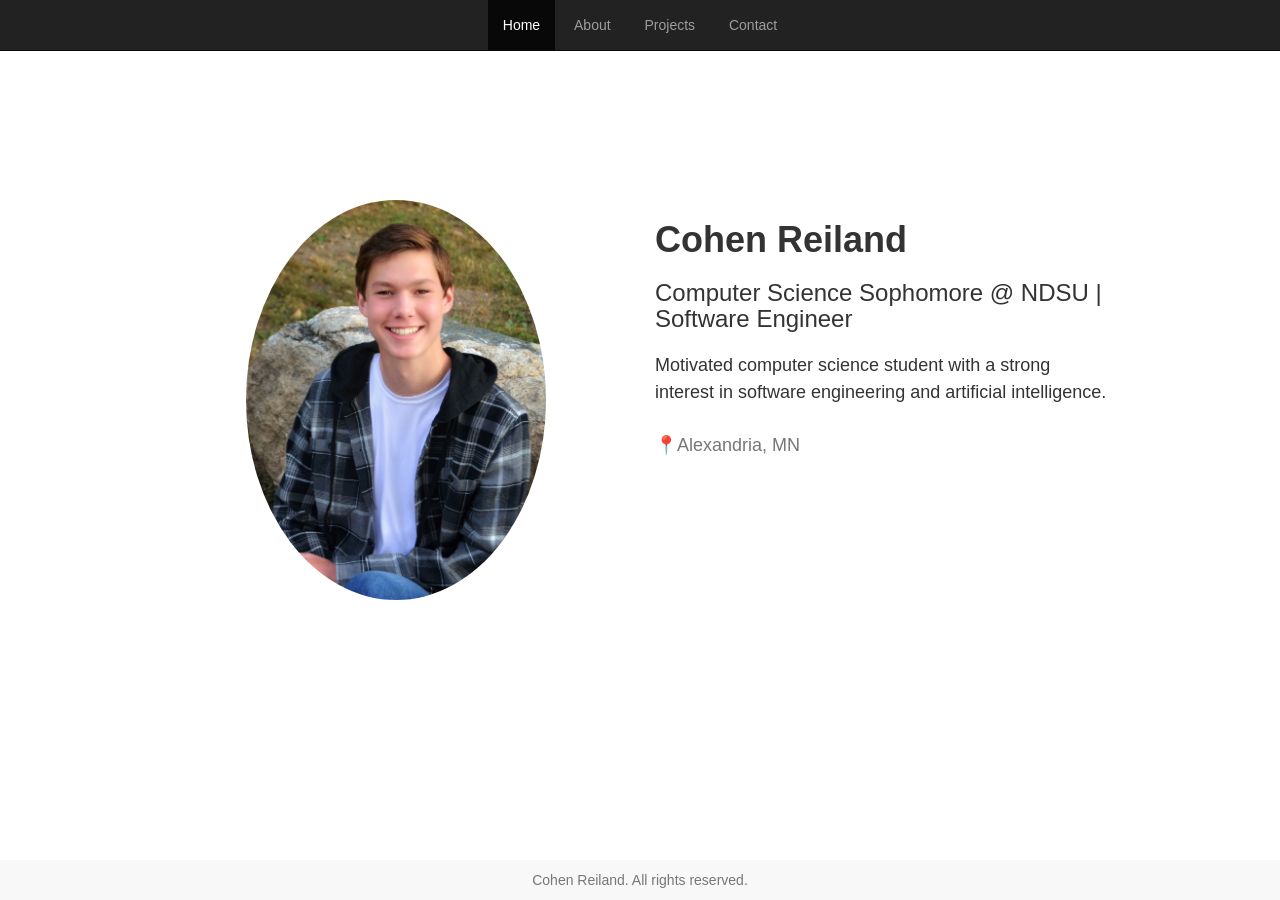
<file: index.html>
<!doctype html>
<html lang="en">
  <head>
    <title>Cohen Reiland | Portfolio</title>
    <meta charset="utf-8" />
    <meta name="viewport" content="width=device-width, initial-scale=1" />
    <link
      rel="stylesheet"
      href="https://maxcdn.bootstrapcdn.com/bootstrap/3.4.1/css/bootstrap.min.css"
    />
    <link rel="stylesheet" href="css/index.css" />
    <script src="https://ajax.googleapis.com/ajax/libs/jquery/3.7.1/jquery.min.js"></script>
    <script src="https://maxcdn.bootstrapcdn.com/bootstrap/3.4.1/js/bootstrap.min.js"></script>
  </head>
  <body>
    <!-- NavBar -->
    <header>
      <nav class="navbar navbar-inverse navbar-fixed-top">
        <div class="container-fluid">
          <div class="navbar-header">
            <button
              type="button"
              class="navbar-toggle"
              data-toggle="collapse"
              data-target="#navbarCollapse"
            >
              <span class="icon-bar"></span>
              <span class="icon-bar"></span>
              <span class="icon-bar"></span>
            </button>
          </div>
          <div class="collapse navbar-collapse" id="navbarCollapse">
            <ul class="nav navbar-nav">
              <li class="active"><a href="index.html">Home</a></li>
              <li><a href="about.html">About</a></li>
              <li><a href="projects.html">Projects</a></li>
              <li><a href="contact.html">Contact</a></li>
            </ul>
          </div>
        </div>
      </nav>
    </header>

    <!-- Profile Section -->
    <div class="container">
      <div class="row">
        <div class="col-md-1"></div>
        <!-- Profile Photo -->
        <div class="col-md-5">
          <img
            id="profile-photo"
            src="./images/profile.jpg"
            class="img-circle img-responsive"
            alt="Profile Picture"
          />
        </div>

        <!-- Information Section -->
        <div class="col-md-5">
          <h1 id="name">Cohen Reiland</h1>
          <h3 id="title">
            Computer Science Sophomore @ NDSU | Software Engineer
          </h3>
          <h3 id="description">
            Motivated computer science student with a strong interest in
            software engineering and artificial intelligence.
          </h3>
          <h4 id="location">📍Alexandria, MN</h4>
        </div>
      </div>
    </div>
    <footer>Cohen Reiland. All rights reserved.</footer>
  </body>
</html>
</file>
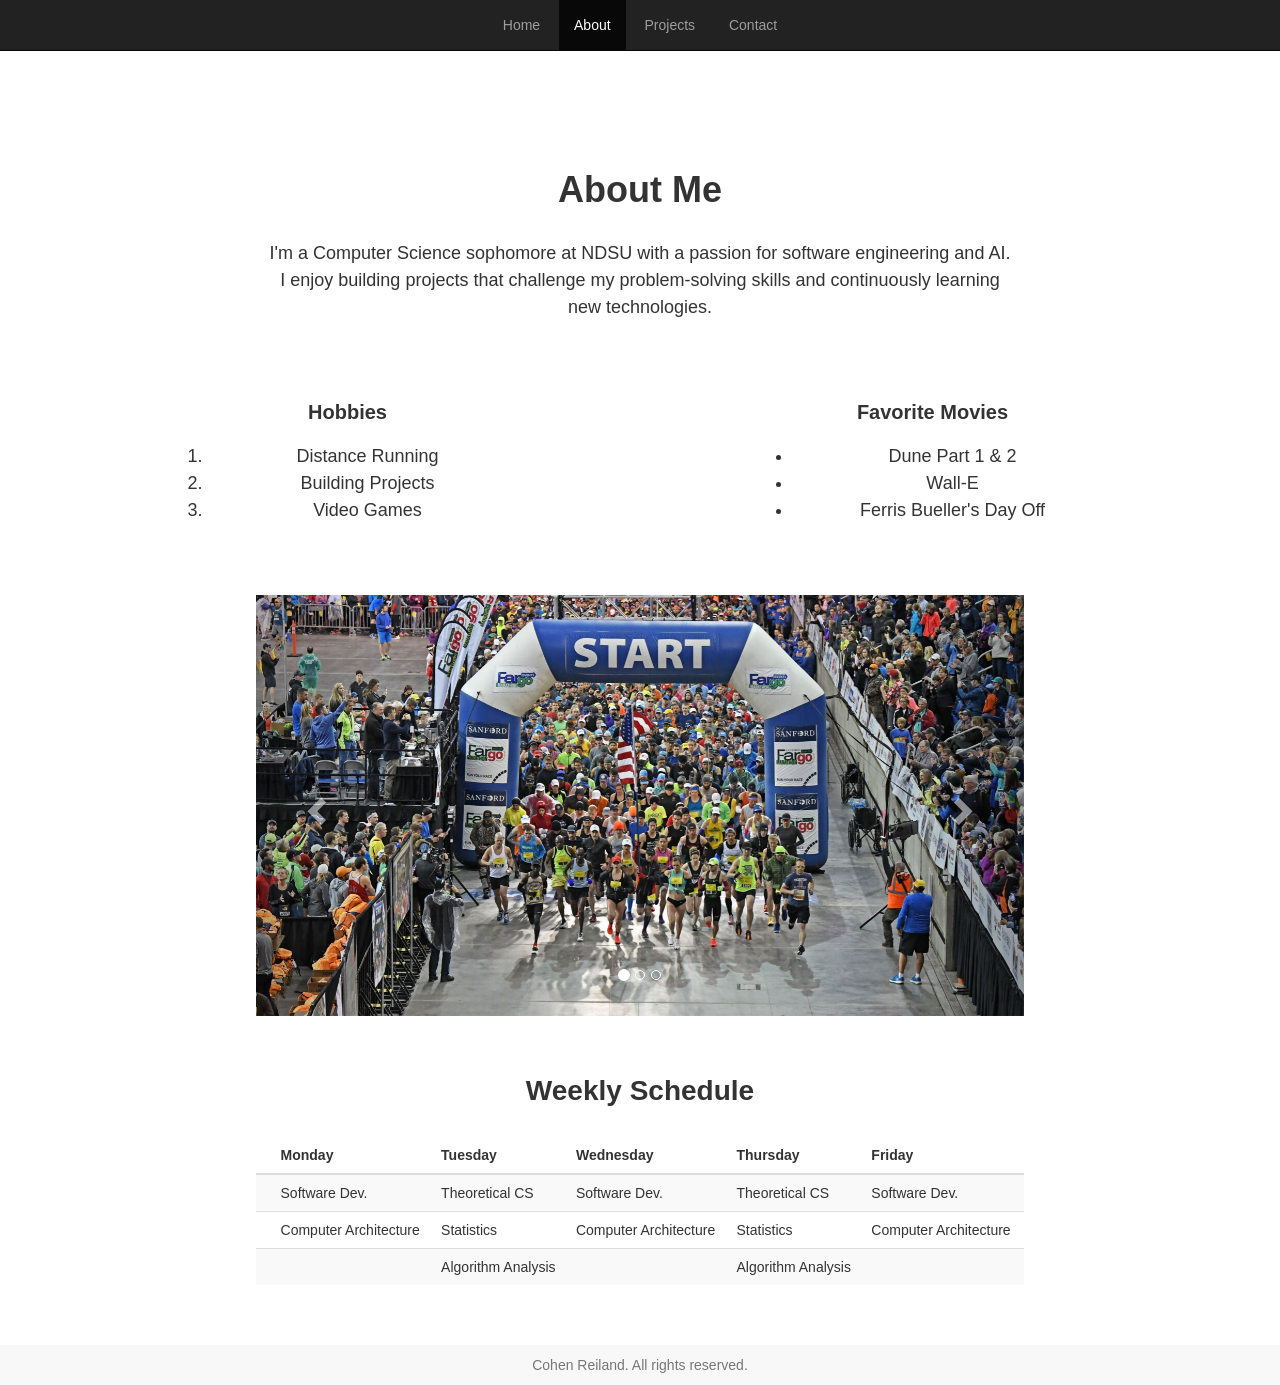
<file: about.html>
<!doctype html>
<html lang="en">
  <head>
    <title>Cohen Reiland | Portfolio</title>
    <meta charset="utf-8" />
    <meta name="viewport" content="width=device-width, initial-scale=1" />
    <link
      rel="stylesheet"
      href="https://maxcdn.bootstrapcdn.com/bootstrap/3.4.1/css/bootstrap.min.css"
    />
    <link rel="stylesheet" href="css/about.css" />
    <script src="https://ajax.googleapis.com/ajax/libs/jquery/3.7.1/jquery.min.js"></script>
    <script src="https://maxcdn.bootstrapcdn.com/bootstrap/3.4.1/js/bootstrap.min.js"></script>
  </head>
  <body>
    <!-- NavBar -->
    <header>
      <nav class="navbar navbar-inverse navbar-fixed-top">
        <div class="container-fluid">
          <div class="navbar-header">
            <button
              type="button"
              class="navbar-toggle"
              data-toggle="collapse"
              data-target="#navbarCollapse"
            >
              <span class="icon-bar"></span>
              <span class="icon-bar"></span>
              <span class="icon-bar"></span>
            </button>
          </div>
          <div class="collapse navbar-collapse" id="navbarCollapse">
            <ul class="nav navbar-nav">
              <li><a href="index.html">Home</a></li>
              <li class="active"><a href="about.html">About</a></li>
              <li><a href="projects.html">Projects</a></li>
              <li><a href="contact.html">Contact</a></li>
            </ul>
          </div>
        </div>
      </nav>
    </header>

    <!-- Information Section -->
    <div class="container">
      <div class="row">
        <div class="col-md-2"></div>
        <div class="col-md-8">
          <h1 id="about">About Me</h1>
          <h3 id="about-discription">
            I'm a Computer Science sophomore at NDSU with a passion for software
            engineering and AI. I enjoy building projects that challenge my
            problem-solving skills and continuously learning new technologies.
          </h3>
        </div>
      </div>
    </div>

    <div class="container">
      <div class="row">
        <!-- Hobbies Table -->
        <div class="col-md-1"></div>
        <div class="col-md-4">
          <h4 id="hobbies">Hobbies</h4>
          <ol id="hobbies-list">
            <li>Distance Running</li>
            <li>Building Projects</li>
            <li>Video Games</li>
          </ol>
        </div>
        <div class="col-md-2"></div>

        <!-- Movies Table -->
        <div class="col-md-4">
          <h4 id="movies">Favorite Movies</h4>
          <ul id="movies-list">
            <li>Dune Part 1 & 2</li>
            <li>Wall-E</li>
            <li>Ferris Bueller's Day Off</li>
          </ul>
          <div class="col-md-1"></div>
        </div>
      </div>
    </div>

    <!-- Image Carousel -->
    <div id="imageCarousel" class="carousel slide">
      <!-- Indicators -->
      <ol class="carousel-indicators">
        <li data-target="#imageCarousel" data-slide-to="0" class="active"></li>
        <li data-target="#imageCarousel" data-slide-to="1"></li>
        <li data-target="#imageCarousel" data-slide-to="2"></li>
      </ol>

      <!-- Slides -->
      <div class="carousel-inner">
        <div class="item active">
          <img src="images/marathon.jpg" alt="Marathon" />
        </div>
        <div class="item">
          <img src="images/dune.jpg" alt="Dune" />
        </div>
        <div class="item">
          <img src="images/hollow-knight.jpg" alt="Hollow Knight" />
        </div>
      </div>

      <!-- Controls -->
      <a class="left carousel-control" href="#imageCarousel" data-slide="prev">
        <span class="glyphicon glyphicon-chevron-left"></span>
        <span class="sr-only">Previous</span>
      </a>
      <a class="right carousel-control" href="#imageCarousel" data-slide="next">
        <span class="glyphicon glyphicon-chevron-right"></span>
        <span class="sr-only">Next</span>
      </a>
    </div>

    <!-- Weekly Schedule -->
    <h2 id="schedule">Weekly Schedule</h2>
    <table id="schedule-table" class="table table-striped table-dark">
      <thead>
        <tr>
          <th scope="col"></th>
          <th scope="col">Monday</th>
          <th scope="col">Tuesday</th>
          <th scope="col">Wednesday</th>
          <th scope="col">Thursday</th>
          <th scope="col">Friday</th>
        </tr>
      </thead>
      <tbody>
        <tr>
          <th scope="row"></th>
          <td>Software Dev.</td>
          <td>Theoretical CS</td>
          <td>Software Dev.</td>
          <td>Theoretical CS</td>
          <td>Software Dev.</td>
        </tr>
        <tr>
          <th scope="row"></th>
          <td>Computer Architecture</td>
          <td>Statistics</td>
          <td>Computer Architecture</td>
          <td>Statistics</td>
          <td>Computer Architecture</td>
        </tr>
        <tr>
          <th scope="row"></th>
          <td></td>
          <td>Algorithm Analysis</td>
          <td></td>
          <td>Algorithm Analysis</td>
          <td></td>
        </tr>
      </tbody>
    </table>
    <br />
    <br />
    <br />
    <footer>Cohen Reiland. All rights reserved.</footer>
  </body>
</html>
</file>
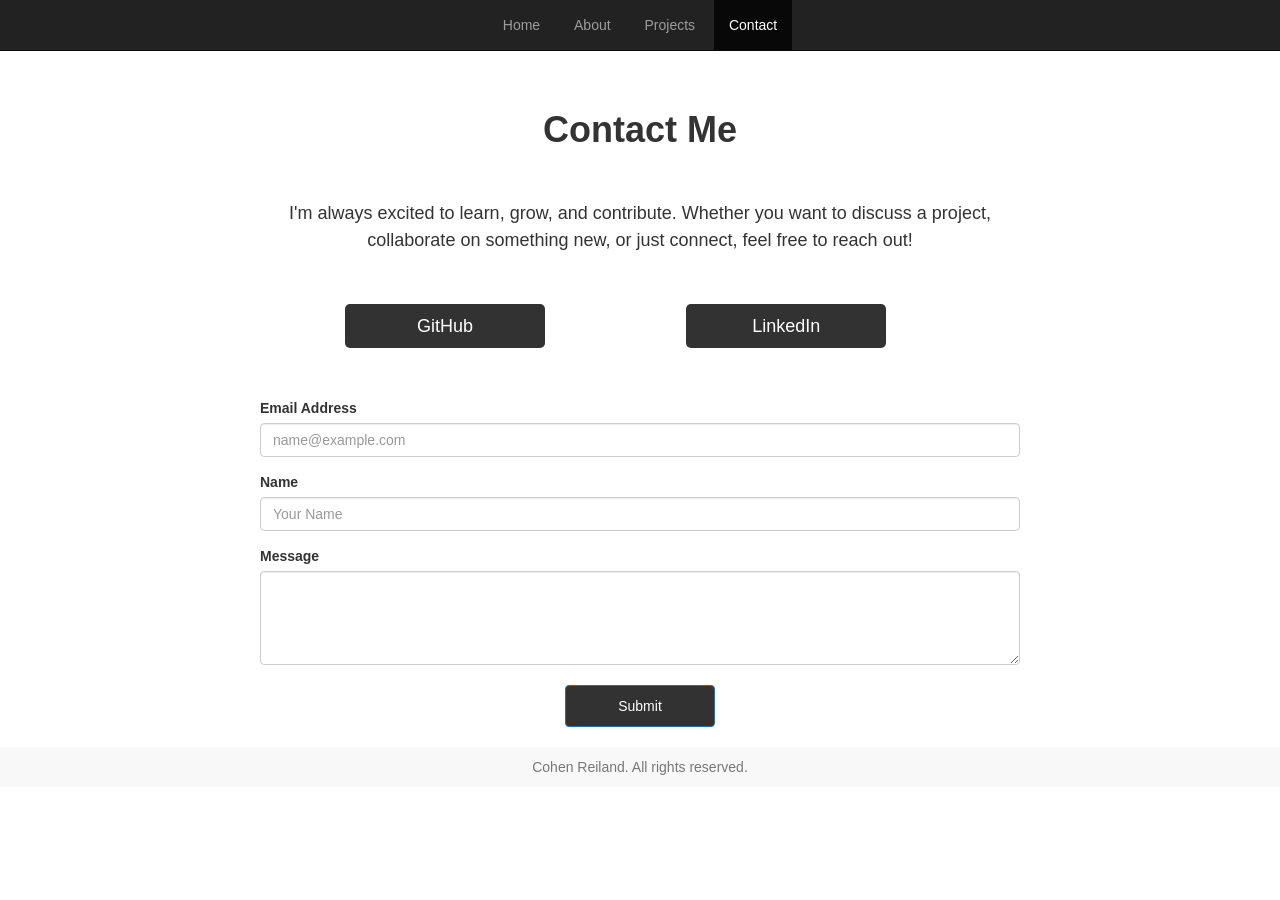
<file: contact.html>
<!doctype html>
<html lang="en">
  <head>
    <title>Cohen Reiland | Portfolio</title>
    <meta charset="utf-8" />
    <meta name="viewport" content="width=device-width, initial-scale=1" />
    <link
      rel="stylesheet"
      href="https://maxcdn.bootstrapcdn.com/bootstrap/3.4.1/css/bootstrap.min.css"
    />
    <link rel="stylesheet" href="css/contact.css" />
    <script src="https://ajax.googleapis.com/ajax/libs/jquery/3.7.1/jquery.min.js"></script>
    <script src="https://maxcdn.bootstrapcdn.com/bootstrap/3.4.1/js/bootstrap.min.js"></script>
  </head>
  <body>
    <!-- NavBar -->
    <header>
      <nav class="navbar navbar-inverse navbar-fixed-top">
        <div class="container-fluid">
          <div class="navbar-header">
            <button
              type="button"
              class="navbar-toggle"
              data-toggle="collapse"
              data-target="#navbarCollapse"
            >
              <span class="icon-bar"></span>
              <span class="icon-bar"></span>
              <span class="icon-bar"></span>
            </button>
          </div>
          <div class="collapse navbar-collapse" id="navbarCollapse">
            <ul class="nav navbar-nav">
              <li><a href="index.html">Home</a></li>
              <li><a href="about.html">About</a></li>
              <li><a href="projects.html">Projects</a></li>
              <li class="active"><a href="contact.html">Contact</a></li>
            </ul>
          </div>
        </div>
      </nav>
    </header>

    <!-- Contact Information -->
    <div class="container">
      <div class="row">
        <div class="col-md-2"></div>
        <div class="col-md-8">
          <h1 id="contact-title">Contact Me</h1>
          <h3 id="contact-description">
            I'm always excited to learn, grow, and contribute. Whether you want
            to discuss a project, collaborate on something new, or just connect,
            feel free to reach out!
          </h3>
        </div>
      </div>
    </div>

    <!-- Contact Buttons -->
    <section>
      <div class="container">
        <div class="row">
          <div class="col-md-2"></div>
          <div class="col-md-4">
            <a
              id="github-button"
              class="btn btn-lg"
              href="https://github.com/CohenReiland"
            >
              GitHub
            </a>
          </div>
          <div class="col-md-3">
            <a
              id="linkedin-button"
              class="btn btn-lg"
              href="https://www.linkedin.com/in/cohen-reiland"
            >
              LinkedIn
            </a>
          </div>
        </div>
      </div>

      <!-- Contact Form -->
      <form id="contact-form">
        <div class="form-group">
          <label for="exampleFormControlInput1">Email Address</label>
          <input
            type="email"
            class="form-control"
            id="email-input"
            placeholder="name@example.com"
          />
        </div>
        <div class="form-group">
          <label for="exampleFormControlInput2">Name</label>
          <input
            type="text"
            class="form-control"
            id="name-input"
            placeholder="Your Name"
          />
        </div>
        <div class="form-group">
          <label for="exampleFormControlTextarea1">Message</label>
          <textarea class="form-control" id="message-input" rows="4"></textarea>
        </div>
        <a
          id="email-button"
          href="mailto:cohen200521@gmail.com"
          class="btn btn-m btn-primary"
          >Submit</a
        >
      </form>
    </section>
    <footer>Cohen Reiland. All rights reserved.</footer>
  </body>
</html>
</file>
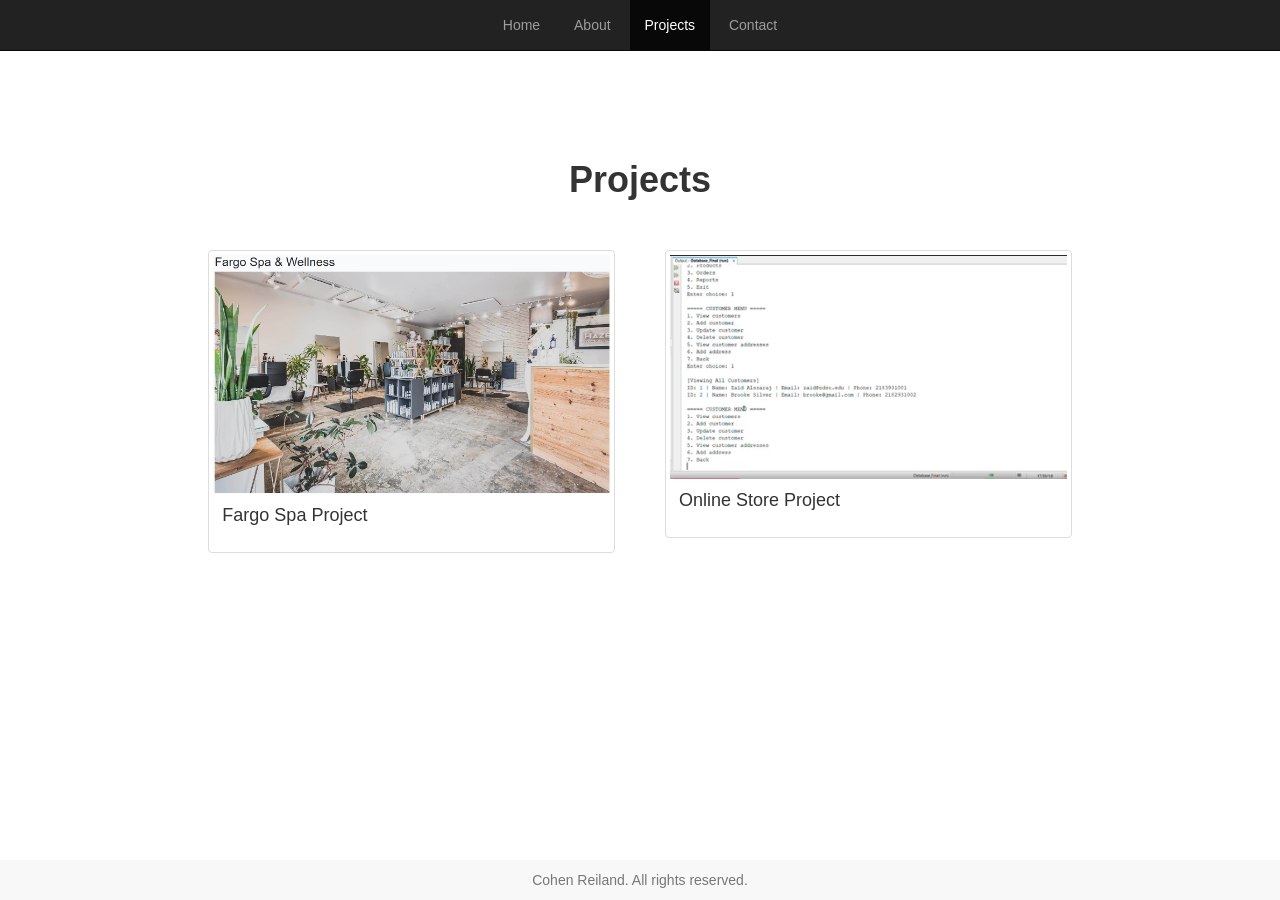
<file: projects.html>
<!doctype html>
<html lang="en">
  <head>
    <title>Cohen Reiland | Portfolio</title>
    <meta charset="utf-8" />
    <meta name="viewport" content="width=device-width, initial-scale=1" />
    <link
      rel="stylesheet"
      href="https://maxcdn.bootstrapcdn.com/bootstrap/3.4.1/css/bootstrap.min.css"
    />
    <link rel="stylesheet" href="css/projects.css" />
    <script src="https://ajax.googleapis.com/ajax/libs/jquery/3.7.1/jquery.min.js"></script>
    <script src="https://maxcdn.bootstrapcdn.com/bootstrap/3.4.1/js/bootstrap.min.js"></script>
  </head>
  <body>
    <!-- NavBar -->
    <header>
      <nav class="navbar navbar-inverse navbar-fixed-top">
        <div class="container-fluid">
          <div class="navbar-header">
            <button
              type="button"
              class="navbar-toggle"
              data-toggle="collapse"
              data-target="#navbarCollapse"
            >
              <span class="icon-bar"></span>
              <span class="icon-bar"></span>
              <span class="icon-bar"></span>
            </button>
          </div>
          <div class="collapse navbar-collapse" id="navbarCollapse">
            <ul class="nav navbar-nav">
              <li><a href="index.html">Home</a></li>
              <li><a href="about.html">About</a></li>
              <li class="active"><a href="projects.html">Projects</a></li>
              <li><a href="contact.html">Contact</a></li>
            </ul>
          </div>
        </div>
      </nav>
    </header>

    <!-- Projects Section -->
    <h1 id="project">Projects</h1>
    <div id="projects-cards" class="row">
      <div class="col-md-4 col-sm-6 col-xs-12">
        <div class="thumbnail">
          <a
            href="https://github.com/CohenReiland/Fargo-Spa-Wellness-Application"
          >
            <img
              src="./images/fargo-spa.png"
              alt="Fargo Spa"
              class="project-img"
            />
            <div class="caption">
              <p>Fargo Spa Project</p>
            </div>
          </a>
        </div>
      </div>

      <div class="col-md-4 col-sm-6 col-xs-12">
        <div class="thumbnail">
          <a
            href="https://github.com/CohenReiland/Online-Store-Management-System"
          >
            <img
              src="./images/online-store.png"
              alt="Online Store"
              class="project-img"
            />
            <div class="caption">
              <p>Online Store Project</p>
            </div>
          </a>
        </div>
      </div>
    </div>
    <br />
    <footer>Cohen Reiland. All rights reserved.</footer>
  </body>
</html>
</file>
<file: css/index.css>
body {
    padding-top: 200px;
}

.navbar-nav {
    margin: 0 auto;
    float: none;
    text-align: center;
}

.navbar-nav > li {
    display: inline-block;
    float: none;
}

#profile-photo {
    width: 300px;
    height: 400px;
    object-fit: cover;
    border-radius: 50%;
    display: block;
    margin: 0 auto 20px auto;
}

#name {
    font-size: 36px;
    font-weight: bold;
    margin-top: 20px;
}

#title {
    font-size: 24px;
    margin-bottom: 20px;
}

#description {
    font-size: 18px;
    line-height: 1.5;
    margin-bottom: 30px;
}

#location {
    font-size: 18px;
    color: #777;
    margin-bottom: 70px;
}

footer {
    position: fixed;
    bottom: 0;
    width: 100%;
    text-align: center;
    padding: 10px;
    background-color: #f8f8f8;
    color: #777;
}
</file>
<file: css/about.css>
body {
    padding-top: 150px;
}

.navbar-nav {
    margin: 0 auto;
    float: none;
    text-align: center;
}

.navbar-nav > li {
    display: inline-block;
    float: none;
}

#about {
    font-size: 36px;
    font-weight: bold;
    margin-bottom: 20px;
    text-align: center;
    padding-bottom: 10px;
}

#about-discription {
    font-size: 18px;
    line-height: 1.5;
    margin-bottom: 30px;
    text-align: center;
    padding-bottom: 40px;
}

#hobbies {
    font-weight: bold;
    font-size: 20px;
    margin-bottom: 10px;
    text-align: center;
    padding-bottom: 10px;
}

#hobbies-list {
    text-align: center;
    font-size: 18px;
    line-height: 1.5;
    margin-bottom: 30px;
}

#movies {
    font-weight: bold;
    font-size: 20px;
    margin-bottom: 10px;
    text-align: center;
    padding-bottom: 10px;
}

#movies-list {
    text-align: center;
    font-size: 18px;
    line-height: 1.5;
    margin-bottom: 30px;
    padding-bottom: 40px;
}

#imageCarousel {
    width: 60%;
    margin: 0 auto;
}

#schedule {
    font-size: 28px;
    font-weight: bold;
    margin-bottom: 20px;
    text-align: center;
    padding-bottom: 10px;
    padding-top: 40px;
}

#schedule-table {
    width: 60%;
    margin: 0 auto;
}

footer {
    margin-bottom: auto;
    text-align: center;
    padding: 10px;
    background-color: #f8f8f8;
    color: #777;
}
</file>
<file: css/contact.css>
body {
    padding-top: 90px;
}

.navbar-nav {
    margin: 0 auto;
    float: none;
    text-align: center;
}

.navbar-nav > li {
    display: inline-block;
    float: none;
}

#contact-title {
    font-size: 36px;
    font-weight: bold;
    margin-bottom: 20px;
    text-align: center;
    padding-bottom: 30px;
}

#contact-description {
    font-size: 18px;
    line-height: 1.5;
    margin-bottom: 30px;
    text-align: center;
    padding-bottom: 20px;
}

#github-button, #linkedin-button {
    display: block;
    width: 200px;
    margin: 0 auto 20px auto;
    padding: 10px;
    font-size: 18px;
    text-align: center;
    color: #fff;
    background-color: #323232;
    border: none;
    border-radius: 5px;
    text-decoration: none;
}

#contact-form {
    max-width: 800px;
    margin: 0 auto;
    padding: 20px;
    border-radius: 5px;
    padding-top: 30px;
}

#email-button {
    display: block;
    width: 150px;
    margin: 20px auto 0 auto;
    padding: 10px;
    background-color: #323232;
}

footer {
    margin-bottom: auto;
    text-align: center;
    padding: 10px;
    background-color: #f8f8f8;
    color: #777;
}
</file>
<file: css/projects.css>
body {
    padding-top: 140px;
}

.navbar-nav {
    margin: 0 auto;
    float: none;
    text-align: center;
}

.navbar-nav > li {
    display: inline-block;
    float: none;
}

#project {
    font-size: 36px;
    font-weight: bold;
    margin-bottom: 20px;
    text-align: center;
    padding-bottom: 30px;
}

#projects-cards {
    display: flex;
    justify-content: center;
    gap: 20px;
    padding-bottom: 40px;
    font-size: 18px;
}

.project-img {
    width: 100%;
    height: 300px;
    object-fit: cover;
    display : block;
}

footer {
    position: fixed;
    bottom: 0;
    width: 100%;
    text-align: center;
    padding: 10px;
    background-color: #f8f8f8;
    color: #777;
}
</file>
